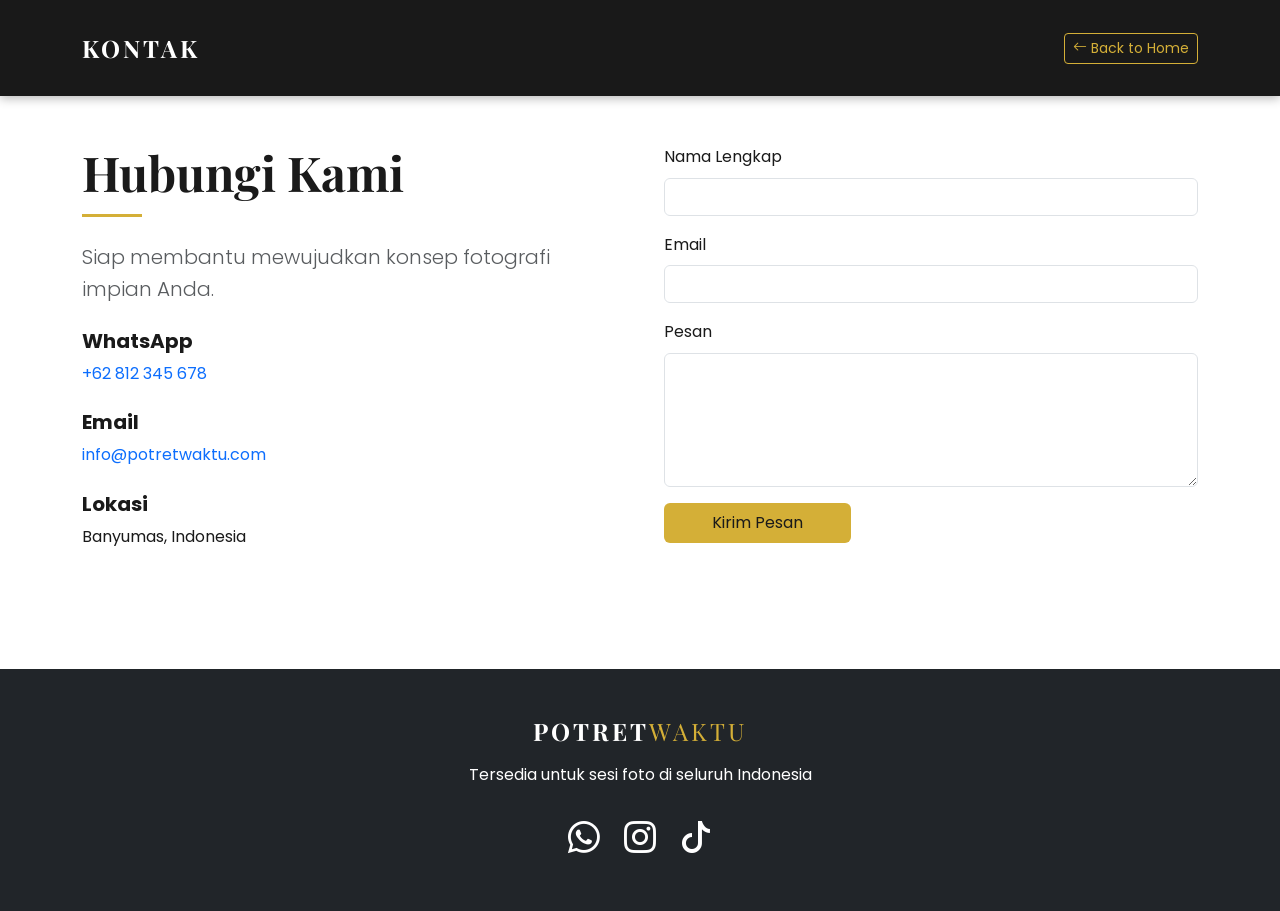
<file: contact.html>
<!DOCTYPE html>
<html lang="id">
<head>
    <meta charset="UTF-8">
    <meta name="viewport" content="width=device-width, initial-scale=1.0">
    <title>Kontak | PotretWaktu Photography</title>
    
    <link href="https://fonts.googleapis.com/css2?family=Montserrat:wght@300;400;700&family=Playfair+Display:ital,wght@0,700;1,400&family=Poppins:wght@300;400;600&display=swap" rel="stylesheet">
    <link rel="stylesheet" href="https://cdn.jsdelivr.net/npm/bootstrap-icons@1.11.1/font/bootstrap-icons.css">
    
    <link href="https://cdn.jsdelivr.net/npm/bootstrap@5.3.0/dist/css/bootstrap.min.css" rel="stylesheet">
    <link href="https://unpkg.com/aos@2.3.1/dist/aos.css" rel="stylesheet">
    <link rel="stylesheet" href="assets/css/style.css">
</head>
<body data-bs-spy="scroll" data-bs-target=".navbar">

    <nav id="page" class="navbar navbar-expand-lg navbar-dark fixed-top">
        <div class="container">
            <a class="navbar-brand" href="index.html">KONTAK<span></span></a>
            <div class="ms-auto">
                <a href="index.html" class="btn btn-outline-light btn-sm">
                    <i class="bi bi-arrow-left"></i> Back to Home
                </a>
            </div>
        </div>
    </nav>

        <section class="py-5 mt-5">
        <div class="container py-5">
            <div class="row g-5">
                <div class="col-md-6" data-aos="fade-right">
                    <h2 class="display-5 mb-4 section-title text-start">Hubungi Kami</h2>
                    <p class="lead text-muted mb-4">Siap membantu mewujudkan konsep fotografi impian Anda.</p>
                    
                    <div class="mb-4">
                        <h5 class="fw-bold mb-2">WhatsApp</h5>
                        <p><a href="https://wa.me/62812345678" class="text-decoration-none">+62 812 345 678</a></p>
                    </div>
                    
                    <div class="mb-4">
                        <h5 class="fw-bold mb-2">Email</h5>
                        <p><a href="mailto:info@potretwaktu.com" class="text-decoration-none">info@potretwaktu.com</a></p>
                    </div>
                    
                    <div class="mb-4">
                        <h5 class="fw-bold mb-2">Lokasi</h5>
                        <p>Banyumas, Indonesia</p>
                    </div>
                </div>
                
                <div class="col-md-6" data-aos="fade-left">
                    <form id="contactForm" onsubmit="sendWhatsApp(event)">
                        <div class="mb-3">
                            <label class="form-label">Nama Lengkap</label>
                            <input type="text" class="form-control" id="name" required>
                        </div>
                        <div class="mb-3">
                            <label class="form-label">Email</label>
                            <input type="email" class="form-control" id="email" required>
                        </div>
                        <div class="mb-3">
                            <label class="form-label">Pesan</label>
                            <textarea class="form-control" rows="5" id="message" required></textarea>
                        </div>
                        <button type="submit" class="btn btn-gold-action px-5 py-2">
                            Kirim Pesan
                        </button>
                    </form>

                </div>
            </div>
        </div>
    </section>

    <footer id="contact" class="py-5 bg-dark text-white text-center">
        <div class="container">
            <h2 class="navbar-brand mb-3">POTRET<span>WAKTU</span></h2>
            <p>Tersedia untuk sesi foto di seluruh Indonesia</p>

            <!-- Social Media Icons -->
            <div class="mt-4 d-flex justify-content-center gap-4">
                <a href="https://wa.me/62812345678" 
                target="_blank"
                class="text-white fs-2 social-icon">
                    <i class="bi bi-whatsapp"></i>
                </a>

                <a href="https://instagram.com/usernamekamu" 
                target="_blank"
                class="text-white fs-2 social-icon">
                    <i class="bi bi-instagram"></i>
                </a>

                <a href="https://www.tiktok.com/@usernamekamu" 
                target="_blank"
                class="text-white fs-2 social-icon">
                    <i class="bi bi-tiktok"></i>
                </a>
            </div>

            
        </div>
    </footer>

    <script src="https://cdn.jsdelivr.net/npm/bootstrap@5.3.0/dist/js/bootstrap.bundle.min.js"></script>
    <script src="https://unpkg.com/aos@2.3.1/dist/aos.js"></script>
    <script src="assets/js/scripts.js"></script>
</body>
</html>
</file>
<file: assets/css/style.css>
/* Variables */
:root {
    --primary-dark: #1a1a1a;
    --accent-gold: #d4af37;
    --accent-hover: #b8962d;
    --light-bg: #f8f9fa;
    --white: #e2d3d3;
}

/* Global Styles */
body {
    font-family: 'Poppins', sans-serif;
    color: var(--primary-dark);
    line-height: 1.6;
    overflow-x: hidden;
}

/* Page Transition Overlay */
.page-transition {
    position: fixed;
    top: 0;
    left: 0;
    width: 100%;
    height: 100%;
    background: rgba(26, 26, 26, 0.95);
    z-index: 9999;
    opacity: 0;
    pointer-events: none;
    transition: opacity 0.6s ease;
}

.page-transition.active {
    opacity: 1;
    pointer-events: auto;
}

/* Page Fade In Animation */
body.page-enter {
    animation: fadeInPage 0.6s ease forwards;
}

@keyframes fadeInPage {
    from {
        opacity: 0;
    }
    to {
        opacity: 1;
    }
}

h1, h2, h3, .section-title, .navbar-brand {
    font-family: 'Playfair Display', serif;
}

.letter-spacing-2 {
    letter-spacing: 2px;
}

/* Navbar */
.navbar {
    transition: all 0.4s ease;
    padding: 1.5rem 0;
    background: transparent;
}

#page {
    background: rgba(0, 0, 0, 0.9);
    box-shadow: 0 2px 10px rgba(0,0,0,0.3);
}
.navbar-scrolled {
    background: rgba(0, 0, 0, 0.95) !important;
    padding: 0.8rem 0;
    box-shadow: 0 4px 15px rgba(0,0,0,0.3);
}

.navbar-brand {
    font-size: 1.5rem;
    font-weight: 700;
    letter-spacing: 3px;
}

.navbar-brand span {
    color: var(--accent-gold);
    font-weight: 300;
}

.nav-link {
    font-size: 0.85rem;
    text-transform: uppercase;
    letter-spacing: 1px;
    font-weight: 400;
    margin-left: 20px;
    transition: 0.3s;
}

.nav-link:hover, .nav-link.active {
    color: var(--accent-gold) !important;
}

/* Hero Section */
.hero-section {
    height: 100vh;
    background: linear-gradient(rgba(0,0,0,0.6), rgba(0,0,0,0.6)), 
                url('https://images.unsplash.com/photo-1492691527719-9d1e07e534b4?auto=format&fit=crop&w=1920&q=80') no-repeat center center/cover;
}

/* Back Button */
.btn-outline-light {
    transition: all 0.3s ease;
    border-color: var(--accent-gold);
    color: var(--accent-gold);
}

.btn-outline-light:hover {
    background-color: var(--accent-gold);
    border-color: var(--accent-gold);
    color: var(--primary-dark);
    transform: translateX(-3px);
}

/* Buttons */
.btn-gold-action {
    background-color: var(--accent-gold);
    color: var(--primary-dark);
    border: none;
    transition: 0.3s ease;
}

.btn-gold-action:hover {
    background-color: var(--accent-hover);
    transform: translateY(-3px);
    color: var(--white);
}

/* Section Title Decorative */
.section-title {
    position: relative;
    padding-bottom: 15px;
    display: inline-block;
    font-weight: 700;
}

.section-title::after {
    content: '';
    position: absolute;
    bottom: 0;
    left: 50%;
    transform: translateX(-50%);
    width: 60px;
    height: 3px;
    background: var(--accent-gold);
}

.text-start.section-title::after {
    left: 0;
    transform: none;
}

/* Gallery */
.gallery-item {
    position: relative;
    overflow: hidden;
    border-radius: 10px;
    cursor: pointer;
}

.gallery-item img {
    transition: 0.6s;
}

.gallery-overlay {
    position: absolute;
    top: 0; left: 0; right: 0; bottom: 0;
    background: rgba(0,0,0,0.5);
    display: flex;
    align-items: center;
    justify-content: center;
    opacity: 0;
    transition: 0.4s;
}

.gallery-item:hover img {
    transform: scale(1.1);
}

.gallery-item:hover .gallery-overlay {
    opacity: 1;
}

.gallery-overlay h5 {
    color: white;
    border: 1px solid white;
    padding: 10px 20px;
}

/* Experience Badge */
.experience-badge {
    position: absolute;
    bottom: -25px;
    right: 10px;
    background: var(--accent-gold);
    color: white;
    padding: 15px 25px;
    border-radius: 8px;
    text-align: center;
    z-index: 2;
}

.experience-badge .number {
    font-size: 2rem;
    font-weight: 700;
    display: block;
}

/* Cards & Services */
.service-card {
    transition: 0.4s;
    border-radius: 15px;
}

.service-card:hover {
    transform: translateY(-10px);
    box-shadow: 0 15px 30px rgba(0,0,0,0.1) !important;
}

.service-icon {
    font-size: 3rem;
    color: var(--accent-gold);
}

.price-box .amount {
    font-size: 2.5rem;
    font-weight: 700;
}

/* Testimonials */
.testimonial-item img {
    width: 60px;
    height: 60px;
    border-radius: 50%;
    object-fit: cover;
}

.bg-gold {
    background-color: var(--accent-gold) !important;
}

.social-icon {
    transition: all 0.3s ease;
}

.social-icon:hover {
    color: #d4af37; /* warna gold */
    transform: translateY(-4px);
}
</file>
